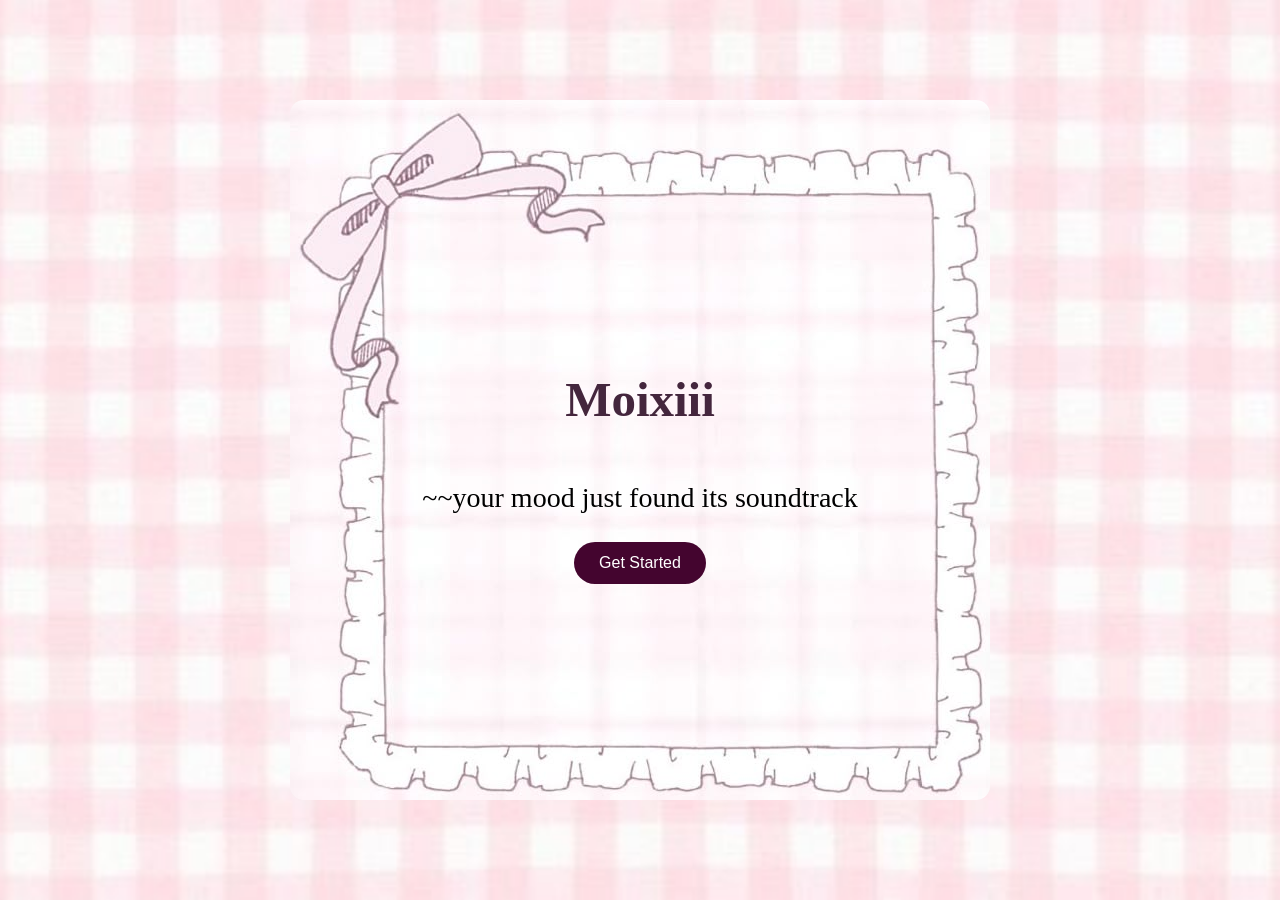
<file: index.html>
<!DOCTYPE html>
<html lang="en">

<head>
    <meta charset="UTF-8">
    <meta name="viewport" content="width=device-width, initial-scale=1.0">
    <title>Moixiii</title>
    <link rel="stylesheet" href="style.css">
</head>

<body>
    <div class="container">
        
        <h1 class="logo">Moixiii</h1>
        <p class="tagline">~~your mood just found its soundtrack</p>
        <button id="startBtn">Get Started</button>

    </div>

    <script src="script.js"></script>
</body>

</html>
</file>
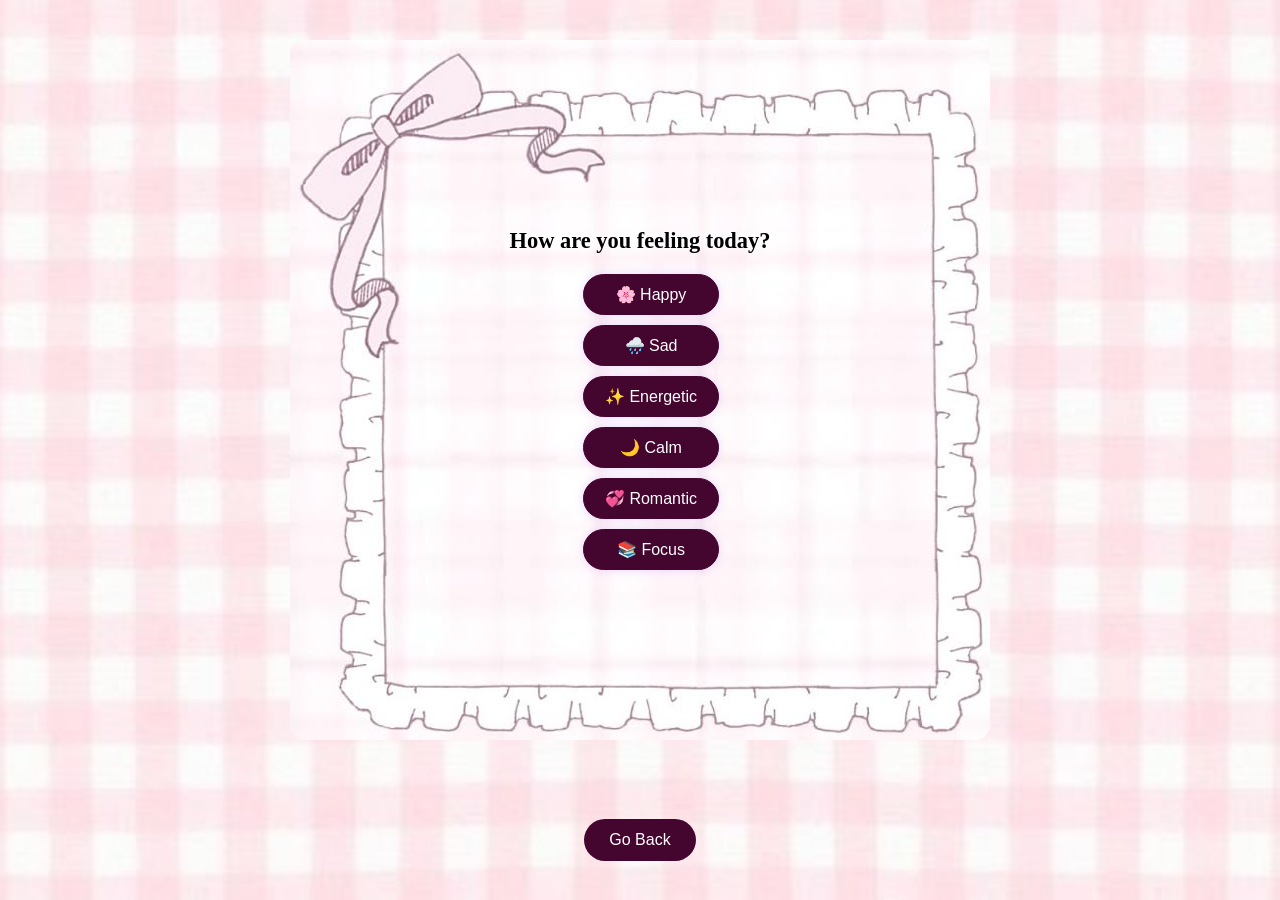
<file: mood.html>
<!DOCTYPE html>
<html lang="en">

<head>
    <meta charset="UTF-8">
    <meta name="viewport" content="width=device-width, initial-scale=1.0">
    <title>Moixiii</title>
    <link rel="stylesheet" href="style.css">
</head>

<body>
    <div class="container">
        <h2 class="title">How are you feeling today?</h2>
         <div class="mood-grid">
        <button class="mood">🌸 Happy</button>
        <button class="mood">🌧️ Sad</button>
        <button class="mood">✨ Energetic</button>
        <button class="mood">🌙 Calm</button>
        <button class="mood">💞 Romantic</button>
        <button class="mood">📚 Focus</button>
    </div>
    </div>
    <button id="back-btn">Go Back</button>
</body>
<script src="script.js"></script>
</html>
</file>
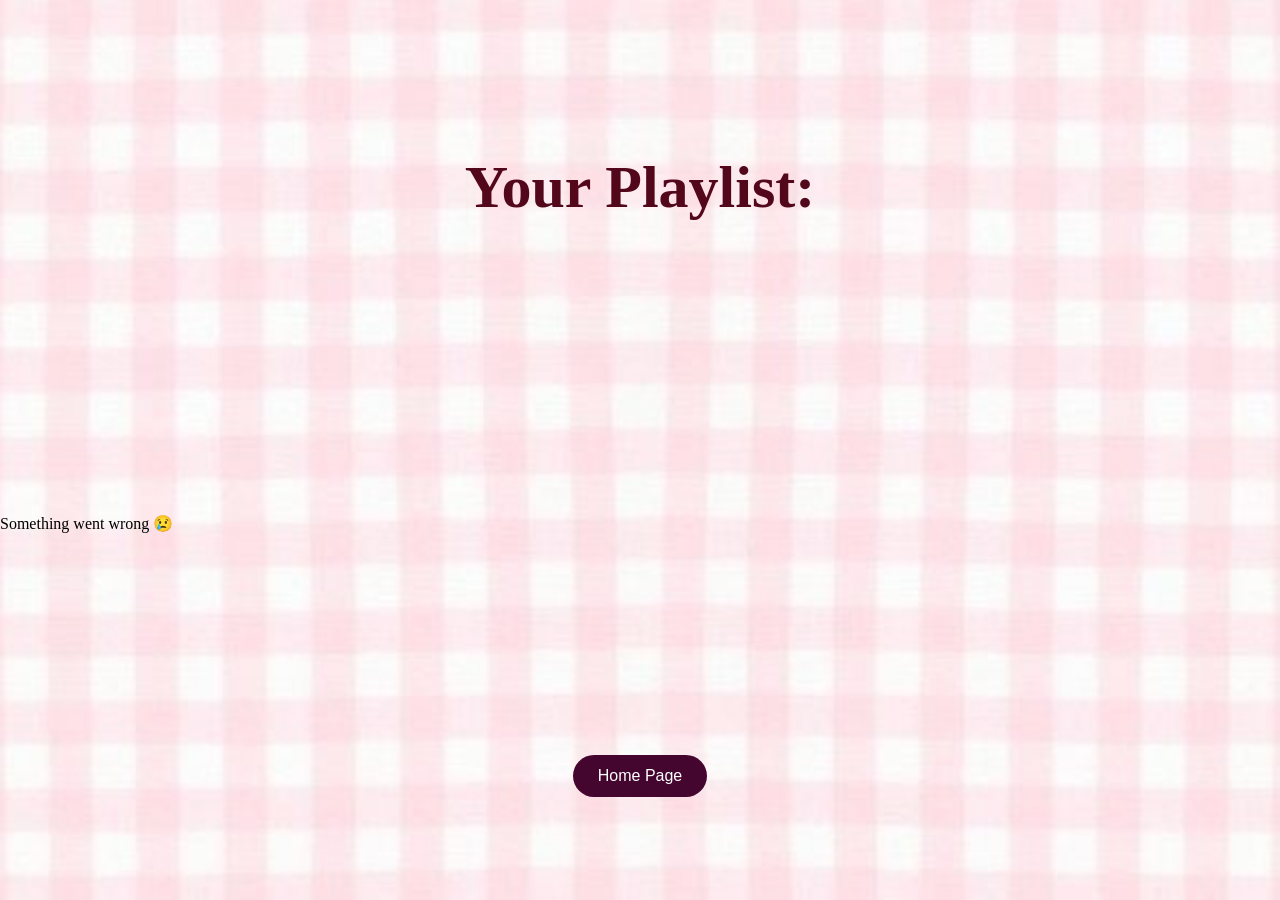
<file: playlist.html>
<!DOCTYPE html>
<html lang="en">
<head>
    <meta charset="UTF-8">
    <meta name="viewport" content="width=device-width, initial-scale=1.0">
    <title>Moixiii</title>
    <link rel="stylesheet" href="style.css">
</head>
<body>
    <h2 class="result">Your Playlist:</h2>
    <div id="songs"></div>
    <button id="back-btn">Home Page</button>
</body>
<script src="script.js"></script>
</html>
</file>
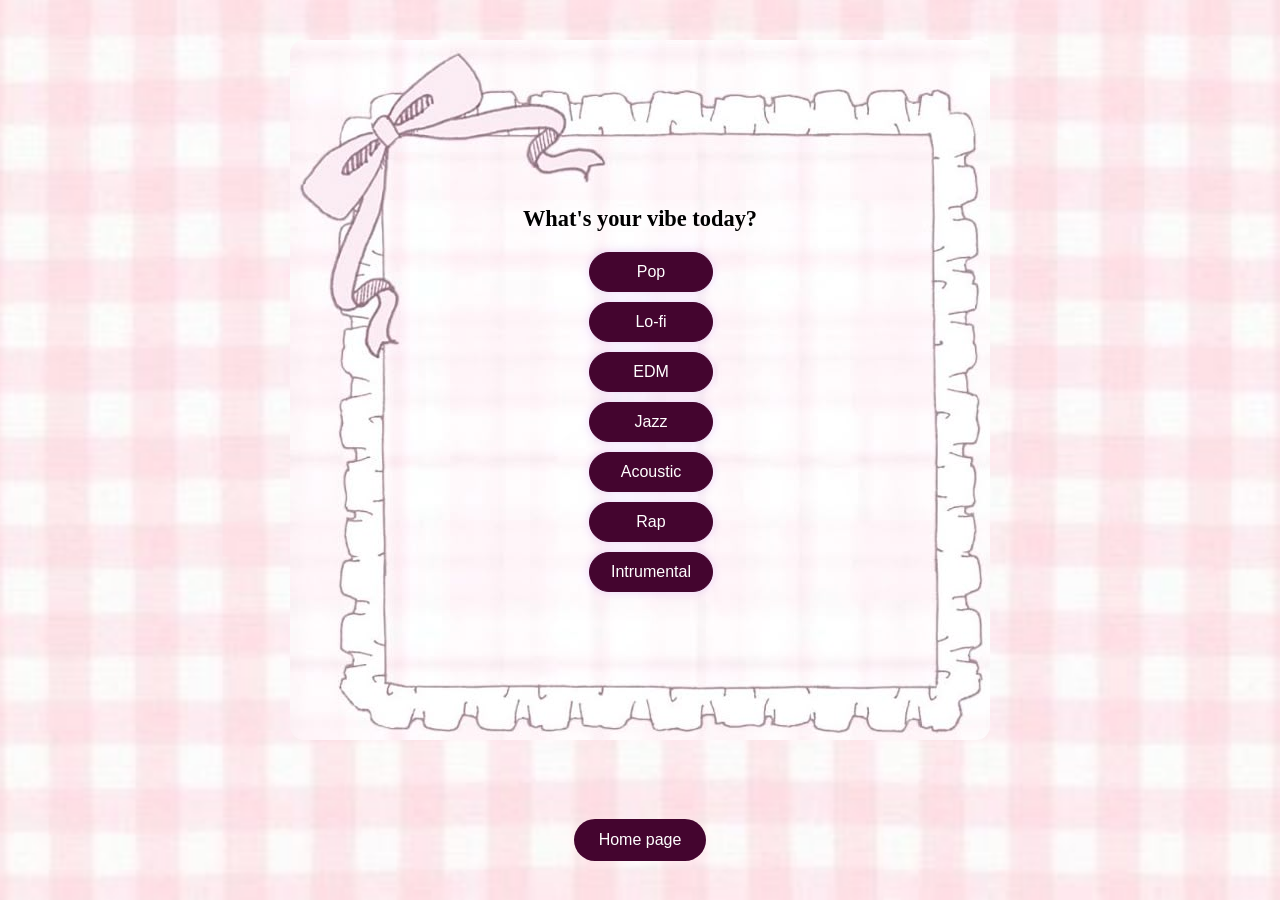
<file: vibe.html>
<!DOCTYPE html>
<html lang="en">
<head>
    <meta charset="UTF-8">
    <meta name="viewport" content="width=device-width, initial-scale=1.0">
    <title>Moixiii</title>
    <link rel="stylesheet" href="style.css">
</head>
<body>
    <div class="container">
        <h2 class="title">What's your vibe today?</h2>
            <div class="vibe-grid">
                <button class="vibe">Pop</button>
                <button class="vibe">Lo-fi</button>
                <button class="vibe">EDM</button>
                <button class="vibe">Jazz</button>
                <button class="vibe">Acoustic</button>
                <button class="vibe">Rap</button>
                <button class="vibe">Intrumental</button>
            </div>
    </div>
    <button id="back-btn">Home page</button>
</body>
<script src="script.js"></script>
</html>
</file>
<file: style.css>
body {
    margin: 0;
    height: 100vh;
    background-image: url(images/cute.jpeg);
    background-size: cover;
    background-position: center;

    display: grid;
    height: 100vh;
    place-items: center;
}

.container {
    width: 700px;
    height: 700px;
    background-image: url(images/square-bg.jpeg);
    box-sizing: border-box;
    -webkit-box-align: center;
    backdrop-filter: blur(10px);
    box-sizing: border-box;
    border-radius: 2%;
    place-content: center;
    text-align: center;
}

.logo{
    display: grid;
    place-items: center;
    font-family: 'Inter', cursive;
    font-weight: 600;
    font-size: 49px;
    height: 100px;
    color: #44263d;
}

.tagline{
    font-family: 'kalam', cursive;
    font-kerning: auto;
    font-size: 28px;
    text-align: center;
}
button {
    background: #44052f;
    color: white;
    border: none;
    padding: 12px 25px;
    border-radius: 25px;
    cursor: pointer;
    font-size: 1rem;
}

.title {
    font-size: 1.4rem;
    margin-bottom: 20px;
    font-family: 'Georgia', cursive;
}

.mood-grid {
    display: grid;
    grid-template-columns: repeat(1, 3fr);
    gap: 10px;
    width: fit-content;
    margin: 0 auto;
}

.mood {
    width: 100%;
    max-width: 200px;
    box-sizing: content-box;
    border: 1px solid #44052f;
    padding: 10px;
    font-size: 1rem;
    cursor: pointer;
    box-shadow: 0 0 10px rgba(192, 132, 252,0.3);
}

.mood.hover {
    background-color: #44263d;
}

.back-btn {
    background: transparent;
    color: #44052f;
    border: none;
    font-size: 1rem;
    cursor: pointer;
    margin-bottom: 15px;
    justify-self: start;
}

.vibe-grid {
    display: grid;
    grid-template-columns: repeat(1, 3fr);
    gap: 10px;
    width: fit-content;
    margin: 0 auto;
}

.vibe {
    width: 100%;
    max-width: 200px;
    box-sizing: content-box;
    border: 1px solid #44052f;
    padding: 10px;
    font-size: 1rem;
    cursor: pointer;
    box-shadow: 0 0 10px rgba(192, 132, 252,0.3);
}

.vibe.hover {
    background-color: #44263d;
}

.result {
    font-family: "Georgia", cursive;
    color: rgb(83, 7, 26);
    font-size: 60px;
    font-weight: 900;
    font-kerning: auto;
}
/* container for songs */
#songs {
    width: 100%;
    margin-top: 20px;
}

/* song card */
.song-card {
    display: flex;
    align-items: center;
    gap: 12px;

    padding: 12px;
    margin-bottom: 12px;

    background: rgba(255, 255, 255, 0.05);
    border-radius: 15px;

    backdrop-filter: blur(10px);

    box-shadow: 0 0 15px rgba(192, 132, 252, 0.2);

    transition: 0.3s;
}

/* hover glow */
.song-card:hover {
    transform: scale(1.02);
    box-shadow: 0 0 25px rgba(192, 132, 252, 0.5);
}

/* album image */
.song-card img {
    width: 55px;
    height: 55px;
    border-radius: 10px;
}

/* text */
.song-info {
    display: flex;
    flex-direction: column;
}

.song-title {
    font-size: 0.95rem;
    font-weight: bold;
    color: rgb(43, 5, 46);
}

.song-artist {
    font-size: 0.8rem;
    color: #6e419b;
}
</file>
